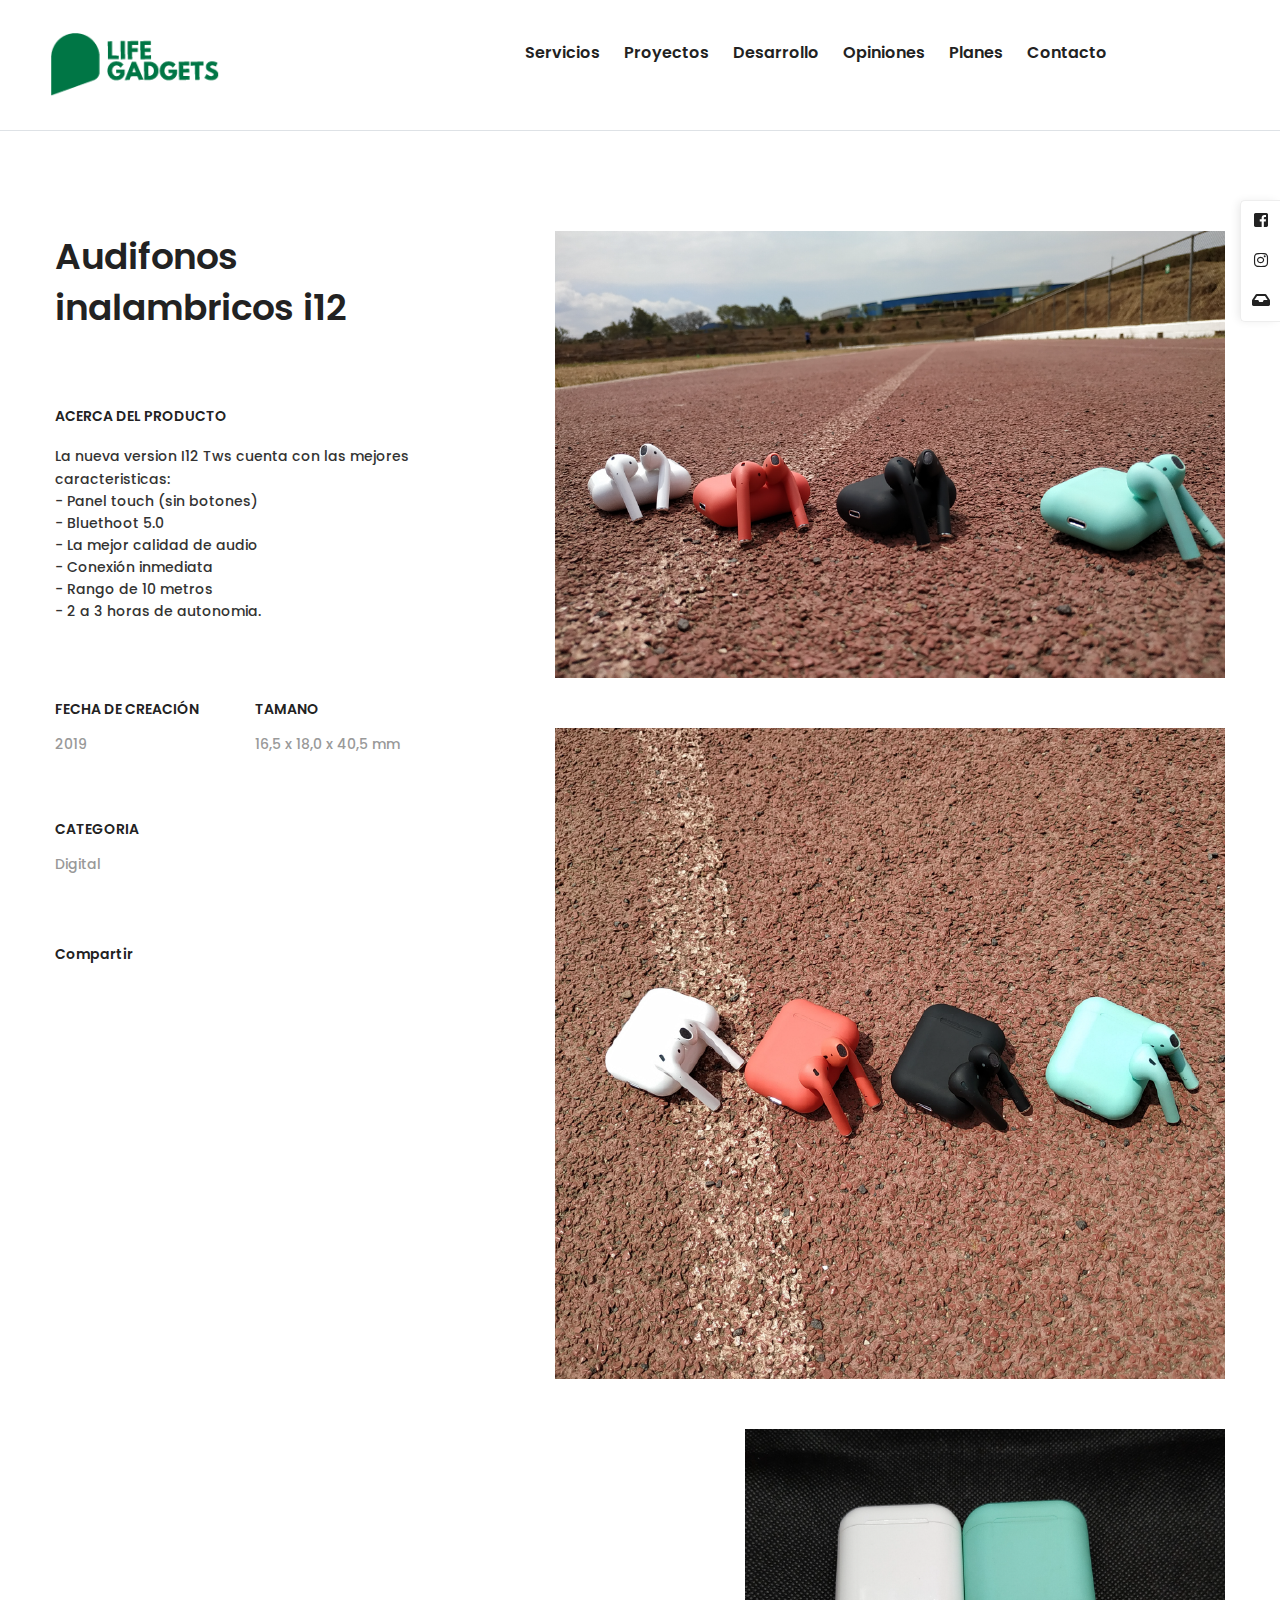
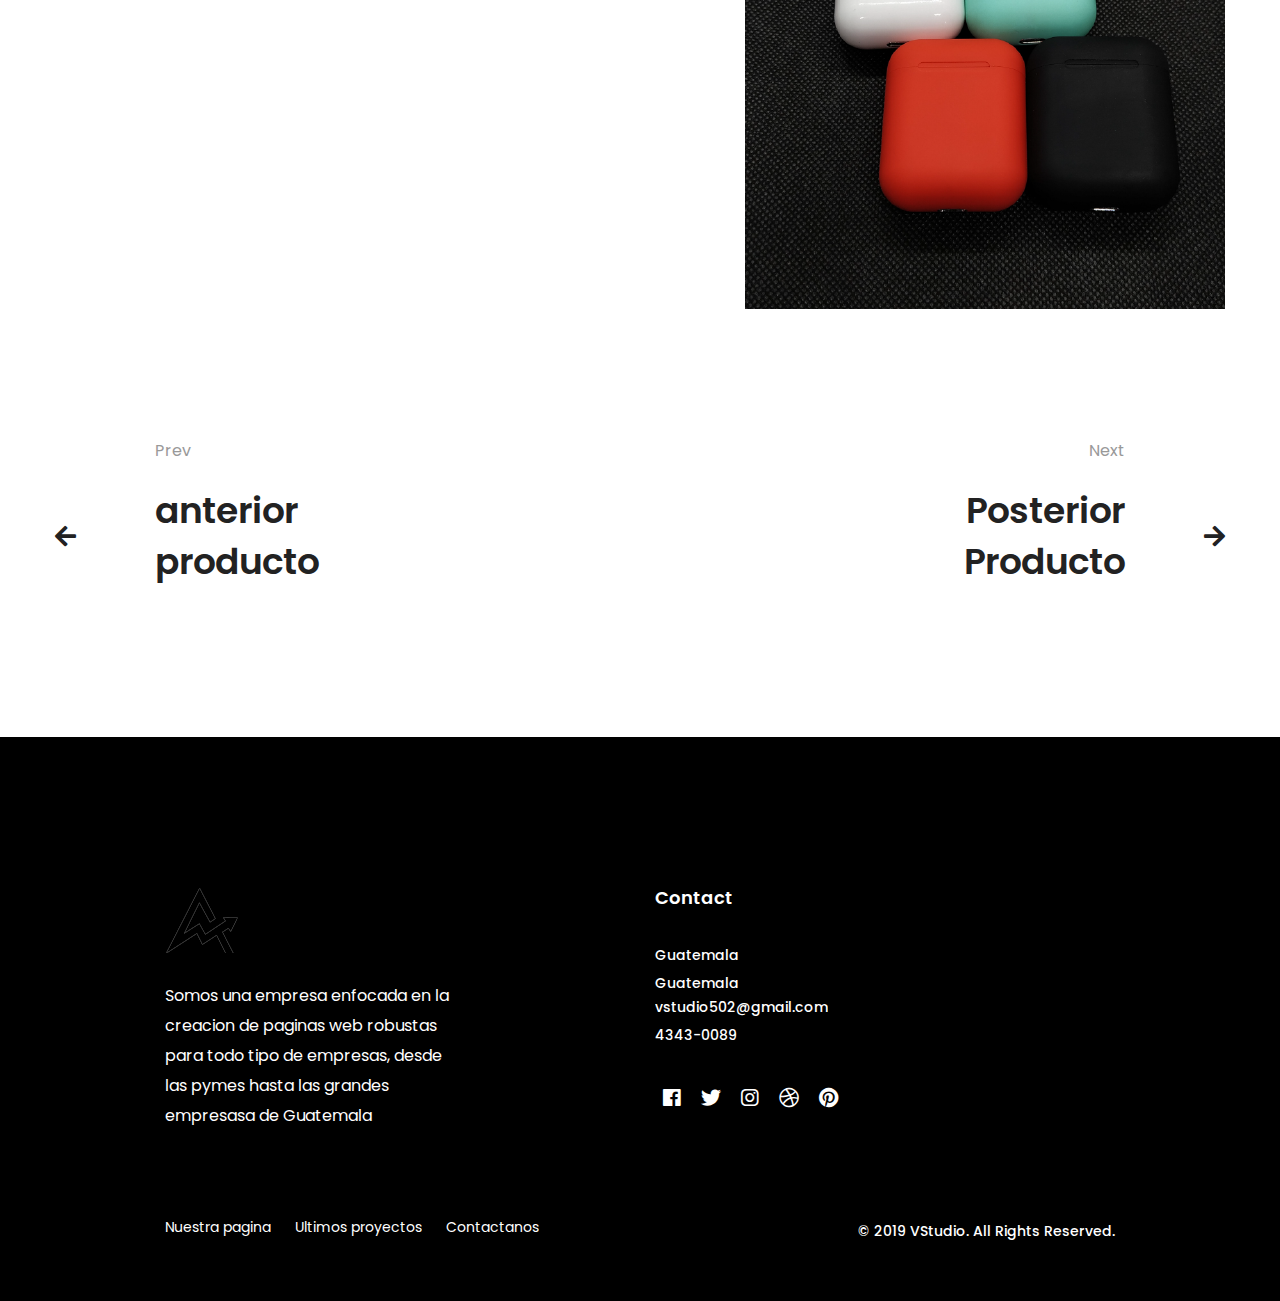
<file: producto1.html>
<!doctype html>
<html class="no-js" lang="zxx">

<head>
    <meta charset="utf-8">
    <meta http-equiv="x-ua-compatible" content="ie=edge">
    <title>LifeGadgets</title>
    <meta name="description" content="">
    <meta name="viewport" content="width=device-width, initial-scale=1, shrink-to-fit=no">

    <!-- Favicon -->
    <link rel="shortcut icon" href="img/favicon.ico" type="image/x-icon">
    <link rel="apple-touch-icon" href="img/icon.png">


    <!-- Plugins -->
    <link rel="stylesheet" href="css/bootstrap.min.css">
    <link rel="stylesheet" href="css/revoulation.css">
    <link rel="stylesheet" href="css/plugins.css">

    <!-- Style Css -->
    <link rel="stylesheet" href="style.css">

    <!-- Custom Styles -->
    <link rel="stylesheet" href="css/custom.css">
</head>

<body class="template-color-1 template-font-1">
    <!--[if lte IE 9]>
    <p class="browserupgrade">You are using an <strong>outdated</strong> browser. Please <a href="https://browsehappy.com/">upgrade your browser</a> to improve your experience and security.</p>
  <![endif]-->

    <!-- Start PReloader -->
    <div id="page-preloader" class="page-loading clearfix">
        <div class="page-load-inner">
            <div class="preloader-wrap">
                <div class="wrap-2">
                    <div class=""> <img src="img/icons/brook-preloader.gif" alt="Brook Preloader"></div>
                </div>
            </div>
        </div>
    </div>
    <!-- End PReloader -->

    <!-- Wrapper -->
    <div id="wrapper" class="wrapper">

              <!-- Header -->
      <header class="br_header header-default b_sex border-bottom black-logo--version haeder-fixed-width haeder-fixed-150 headroom--sticky header-mega-menu clearfix">
            <div class="container-fluid ">
                <div class="row">
                    <div class="col-12">
                        <div class="header__wrapper mr--0">
                            <!-- Header Left -->
                            <div class="header-left">
                                <div class="logo">
                                    <a href="index.html">
                                        <img src="img/logo_header.png" alt="lifegadgets Logo">
                                    </a>
                                </div>
                            </div>
                            <!-- Mainmenu Wrap -->
                            <div class="mainmenu-wrapper d-none d-lg-block">
                                <nav class="page_nav">
                                    <ul class="mainmenu pad-left">
    
                                        <!-- 1.  Mega Menu -->
                                        <li class="lavel-1 slide--megamenu pad-left"><a href="#Servicios"><span>Servicios</span></a>
                                        
                                        </li>
    
                                        <!-- 2.  Mega Menu -->
                                        <li class="lavel-1  slide--megamenu"><a href="#Proyectos"><span>Proyectos</span></a>
                                            
                                        </li>
    
                                        <!-- 3.  Mega Menu -->
                                        <li class="lavel-1 slide-dropdown"><a href="#Desarrollo"><span>Desarrollo</span></a>
    
                                        </li>
    
                                        <!-- 4.  Mega Menu -->
                                        <li class="lavel-1 slide--megamenu"><a href="#Opiniones"><span>Opiniones</span></a>
    
                                        </li>
    
                                        <!-- 5.  Mega Menu -->
                                        <li class="lavel-1 slide--megamenu"><a href="#Planes"><span>Planes</span></a>
                                            
                                        </li>
    
                                        <!-- 6.  Mega Menu -->
                                        <li class="lavel-1 slide--megamenu"><a href="#Contacto"><span>Contacto</span></a>
    
                                        </li>
    
    
                                    </ul>
                                </nav>
                            </div>
                            <!-- Header Right -->
                            <div class="header-right">
                                <!-- Start boton para mobile -->
                                <div class="manu-hamber popup-mobile-click d-block d-lg-none black-version d-block d-xl-none">
                                    <div>
                                        <i></i>
                                    </div>
                                </div>
                                <!-- End boton para mobile -->
                            </div>
                        </div>
                    </div>
                </div>
            </div>
        </header>
        <!--// Header -->
    
        <!-- Start Popup Menu -->
        <div class="popup-mobile-manu popup-mobile-visiable">
            <div class="inner">
                <div class="mobileheader">
                    <div class="logo">
                        <a href="index.html">
                            <img src="img/logo/brook-black.png" alt="Multipurpose">
                        </a>
                    </div>
                    <a class="mobile-close" href="#"></a>
                </div>
                <div class="menu-content">
                    <ul class="menulist object-custom-menu">
                        <li class="has-mega-menu"><a href="#"><span>Home</span></a>
                            
                        </li>
    
                        <li class="has-mega-menu"><a href="#"><span>Pages</span></a>
                            
                        </li>
    
                        <li class="has-mega-menu"><a href="#"><span>Elements</span></a>
                            
                        </li>
    
                        <li class="has-mega-menu"><a href="#"><span>Portfolio</span></a>
    
                        </li>
    
                        <li class="has-mega-menu"><a href="#"><span>Blog</span></a>
                            
                        </li>
    
                        <li class="has-mega-menu"><a href="#"><span>Shop</span></a>
                         
                        </li>
    
                    </ul>
                </div>
            </div>
        </div>
        <!-- End Popup Menu -->
    
            <!-- Start Popup Menu -->
            <div class="popup-mobile-manu popup-mobile-visiable">
                <div class="inner">
                    <div class="mobileheader">
                        <div class="logo">
                            <a href="index.html">
                                <img src="img/logo/life-gadgets.png" alt="Multipurpose">
                            </a>
                        </div>
                        <a class="mobile-close" href="#"></a>
                    </div>
                    <div class="menu-content">
                        <ul class="menulist object-custom-menu">
                            <li class="pad-header"><a href="object-submenu" class="head-color" >Inicio</a></li>
                            <li class="pad-header"><a href="object-submenu" class="head-color">Caracteristicas</a></li>
                            <li class="pad-header"><a href="object-submenu" class="head-color">Productos</a></li>
                            <li class="pad-header"><a href="object-submenu" class="head-color">Testimonios</a></li>
                            <li class="pad-header"><a href="object-submenu" class="head-color">Parte 5</a></li>
    
                           
    
                            
                            
    
                           
                        </ul>
                    </div>
                </div>
            </div>
            <!-- End Popup Menu -->
    

      
        
        

        <!-- Start Toolbar -->
        <div class="demo-option-container">
                <!-- Start Toolbar -->
                <div class="brook__toolbar">
                    <div class="inner">
                        <a class=" hint--bounce hint--left hint--black primary-color-hover-important" href="https://www.facebook.com/lifegadgets.gt"
                            aria-label="Siguenos en Facebook">
                            <i class="fab fa-facebook-square"></i>
                        </a>
                        <a class="hint--bounce hint--left hint--black primary-color-hover-important" target="_blank" href="https://www.instagram.com/lifegadget.gt"
                            aria-label="Siguenos en Instagram">
                            <i class="fab fa-instagram"></i>
                        </a>
                        <a class="hint--bounce hint--left hint--black primary-color-hover-important" target="_blank" href="https://themeforest.net/item/brook-creative-agency-business-html-template/24226512?s_rank=5"
                            aria-label="Comunicate con nosotros">
                            <i class="fas fa-inbox"></i>
                        </a>
                    </div>
                </div>
                <!-- End Toolbar -->
            
        </div>
        <!-- End Toolbar -->

        <!-- Page Conttent -->
        <main class="page-content">

            <!-- Start Portfolio Details -->
            <div class="brook-portfolio-details bg_color--1">
                <div class="container">
                    <div class="row pt--100 pt_md--5 pt_sm--5 pb--80">

                        <!-- Portfolio Left -->
                        <div class="col-lg-4 col-12 order-2 order-lg-1 mt_md--40 mt_sm--40" id="is_stuck_inner">
                            <div class="portfolio-left bk-portfolio-details">
                                <div class="portfolio-main-info">
                                    <h3 class="heading heading-h3 line-height-1-42">Audifonos inalambricos i12</h3>
                                    <div class="portfolio-content mt--75 mb--75 mt_md--40 mb_md--40 mt_sm--40 mb_sm--40">
                                        <h6 class="heading heading-h6">ACERCA DEL PRODUCTO</h6>
                                        <div class="desc mt--20">
                                            <p class="bk_pra">La nueva version I12 Tws cuenta con las mejores caracteristicas: <br>
                                            - Panel touch (sin botones) <br>
                                            - Bluethoot 5.0 <br>
                                            - La mejor calidad de audio <br>
                                            - Conexión inmediata <br>
                                            - Rango de 10 metros <br> 
                                            - 2 a 3 horas de autonomia.</p>
                                        </div>
                                    </div>
                                    <!-- Start Details List -->
                                    <div class="portfolio-details-list">

                                        <div class="details-list">
                                            <label>Fecha de creación</label>
                                            <span>2019</span>
                                        </div>

                                        <div class="details-list">
                                            <label>Tamano</label>
                                            <span>16,5 x 18,0 x 40,5 mm</span>
                                        </div>

                                        <div class="details-list">
                                            <label>Categoria</label>
                                            <span><a href="#">Digital</a></span>
                                        </div>

                                    </div>
                                    <!-- End Details List -->
                                    <!-- Start Portfolio Share -->
                                    <div class="portfolio-share pt--70 pt_md--40 pt_sm--40">
                                        <h6 class="heading heading-h6">Compartir</h6>
                                    </div>
                                </div>
                            </div>
                        </div>
                        <!-- Portfolio Right -->

                        <div class="col-lg-8 col-12 order-1 order-lg-2">
                            <div class="portfolio-right portfolio-details-gallery text-center text-lg-right">

                                <!-- Start Portfolio Image -->
                                <div class="portfolio-image mb--50">
                                    <img src="img/life/im1.png" alt="portfolio">
                                </div>
                                <!-- End Portfolio Image -->

                                <!-- Start Portfolio Image -->
                                <div class="portfolio-image mb--50">
                                    <img src="img/life/im2.png" alt="portfolio">
                                </div>
                                <!-- End Portfolio Image -->

                                <!-- Start Portfolio Image -->
                                <div class="portfolio-image">
                                    <img src="img/life/im3.png" alt="portfolio">
                                </div>
                                <!-- End Portfolio Image -->

                            </div>
                        </div>
                    </div>
                </div>

                <div class="container bg_color--1">
                    <div class="row">
                        <div class="col-lg-12">
                            <!-- Portfolio Nav List -->
                            <div class="portfolio-nav-list pt--50 pb--150 pb_md--80 pb_sm--60 pt_md--5 pt_sm--5">
                                <div class="portfolio-page prev">
                                    <div class="inner">
                                        <a href="#">
                                            <p>Prev</p>
                                            <h3 class="heading heading-h3">anterior <br> producto</h3>
                                        </a>
                                    </div>
                                </div>
                                <div class="portfolio-page next mt_sm--30">
                                    <div class="inner">
                                        <a href="#">
                                            <p>Next</p>
                                            <h3 class="heading heading-h3">Posterior <br> Producto</h3>
                                        </a>
                                    </div>
                                </div>
                            </div>
                            <!-- Portfolio Nav List -->
                        </div>
                    </div>
                </div>
            </div>
            <!-- End Portfolio Details -->

        </main>
        <!--// Page Conttent -->
    </div>

     <!-- Footer -->
     <footer id="bk-footer" class="page-footer bg_color--3 pl--150 pr--150 pl_lg--30 pr_lg--30 pl_md--30 pr_md--30 pl_sm--5 pr_sm--5">
            <!-- Start Footer Top Area -->
            <div class="bk-footer-inner pt--150 pb--30 pt_sm--100">
                <div class="container">
                    <div class="row">

                        <div class="col-lg-6 col-md-12 col-sm-12 col-12">
                            <div class="footer-widget text-var--2">
                                <div class="logo">
                                    <a href="index.html">
                                        <img src="img/life/logo1.png" alt="brook white">
                                    </a>
                                </div>
                                <div class="footer-inner">
                                    <p>Somos una empresa enfocada en la creacion de paginas web robustas
                                        para todo tipo de empresas, desde las pymes hasta las grandes
                                        empresasa de Guatemala
                                        
                                    </p>
                                </div>
                            </div>
                        </div>

                        

                        <div class="col-lg-6 col-md-12 col-sm-12 col-12 mt_md--40 mt_sm--40">
                            <div class="footer-widget text-var--2 menu--contact">
                                <h2 class="widgettitle">Contact</h2>
                                <div class="footer-address">
                                    <div class="bk-hover">
                                        <p>Guatemala <br> Guatemala</p>
                                        <p><a href="#">vstudio502@gmail.com</a></p>
                                        <p><a href="#">4343-0089</a></p>
                                    </div>
                                    <div class="social-share social--transparent text-white">
                                        <a href="#"><i class="fab fa-facebook"></i></a>
                                        <a href="#"><i class="fab fa-twitter"></i></a>
                                        <a href="#"><i class="fab fa-instagram"></i></a>
                                        <a href="#"><i class="fab fa-dribbble"></i></a>
                                        <a href="#"><i class="fab fa-pinterest"></i></a>
                                    </div>
                                </div>
                            </div>
                        </div>

                       

                    </div>
                </div>
            </div>
            <!-- Start Footer Top Area -->

            <!-- Start Copyright Area -->
            <div class="copyright ptb--50 text-var-2">
                <div class="container">
                    <div class="row align-items-center">
                        <div class="col-lg-6 col-md-6 col-sm-12 col-12">
                            <div class="copyright-left text-md-left text-center">
                                <ul class="bk-copyright-menu d-flex bk-hover justify-content-center justify-content-md-start flex-wrap flex-sm-nowrap">
                                    <li><a href="#">Nuestra pagina</a></li>
                                    <li><a href="#">Ultimos proyectos</a></li>
                                    <li><a href="#">Contactanos</a></li>
                                </ul>
                            </div>
                        </div>
                        <div class="col-lg-6 col-md-6 col-sm-12 col-12">
                            <div class="copyright-right text-md-right text-center">
                                <p>© 2019 VStudio. All Rights Reserved.</p>
                            </div>
                        </div>
                    </div>
                </div>
            </div>
            <!-- End Copyright Area -->
        </footer>
        <!--// Footer -->


    <!--// Wrapper -->
    <!-- Js Files -->
    <script src="js/vendor/modernizr-3.6.0.min.js"></script>
    <script src="js/vendor/jquery.min.js"></script>
    <script src="js/popper.min.js"></script>
    <script src="js/bootstrap.min.js"></script>
    <script src="js/plugins.js"></script>
    <script src="js/main.js"></script>

    <!-- REVOLUTION JS FILES -->
    <script src="js/jquery.themepunch.tools.min.js"></script>
    <script src="js/jquery.themepunch.revolution.min.js"></script>

    <!-- SLIDER REVOLUTION 5.0 EXTENSIONS  (Load Extensions only on Local File Systems !  The following part can be removed on Server for On Demand Loading) -->
    <script src="js/revolution.extension.actions.min.js"></script>
    <script src="js/revolution.extension.carousel.min.js"></script>
    <script src="js/revolution.extension.kenburn.min.js"></script>
    <script src="js/revolution.extension.layeranimation.min.js"></script>
    <script src="js/revolution.extension.migration.min.js"></script>
    <script src="js/revolution.extension.navigation.min.js"></script>
    <script src="js/revolution.extension.parallax.min.js"></script>
    <script src="js/revolution.extension.slideanims.min.js"></script>
    <script src="js/revolution.extension.video.min.js"></script>
    <script src="js/revoulation.js"></script>

</body>

</html>
</file>
<file: css/revoulation.css>
/*-----------------------------------------------------------------------------

-	Revolution Slider 5.0 Default Style Settings -

Screen Stylesheet

version:   	5.4.5
date:      	15/05/17
author:		themepunch
email:     	info@themepunch.com
website:   	http://www.themepunch.com
-----------------------------------------------------------------------------*/
#debungcontrolls,.debugtimeline{width:100%;box-sizing:border-box}.rev_column,.rev_column .tp-parallax-wrap,.tp-svg-layer svg{vertical-align:top}#debungcontrolls{z-index:100000;position:fixed;bottom:0;height:auto;background:rgba(0,0,0,.6);padding:10px}.debugtimeline{height:10px;position:relative;margin-bottom:3px;display:none;white-space:nowrap}.debugtimeline:hover{height:15px}.the_timeline_tester{background:#e74c3c;position:absolute;top:0;left:0;height:100%;width:0}.rs-go-fullscreen{position:fixed!important;width:100%!important;height:100%!important;top:0!important;left:0!important;z-index:9999999!important;background:#fff!important}.debugtimeline.tl_slide .the_timeline_tester{background:#f39c12}.debugtimeline.tl_frame .the_timeline_tester{background:#3498db}.debugtimline_txt{color:#fff;font-weight:400;font-size:7px;position:absolute;left:10px;top:0;white-space:nowrap;line-height:10px}.rtl{direction:rtl}@font-face{font-family:revicons;src:url(../fonts/revicons/revicons.eot?5510888);src:url(../fonts/revicons/revicons.eot?5510888#iefix) format('embedded-opentype'),url(../fonts/revicons/revicons.woff?5510888) format('woff'),url(../fonts/revicons/revicons.ttf?5510888) format('truetype'),url(../fonts/revicons/revicons.svg?5510888#revicons) format('svg');font-weight:400;font-style:normal}[class*=" revicon-"]:before,[class^=revicon-]:before{font-family:revicons;font-style:normal;font-weight:400;speak:none;display:inline-block;text-decoration:inherit;width:1em;margin-right:.2em;text-align:center;font-variant:normal;text-transform:none;line-height:1em;margin-left:.2em}.revicon-search-1:before{content:'\e802'}.revicon-pencil-1:before{content:'\e831'}.revicon-picture-1:before{content:'\e803'}.revicon-cancel:before{content:'\e80a'}.revicon-info-circled:before{content:'\e80f'}.revicon-trash:before{content:'\e801'}.revicon-left-dir:before{content:'\e817'}.revicon-right-dir:before{content:'\e818'}.revicon-down-open:before{content:'\e83b'}.revicon-left-open:before{content:'\e819'}.revicon-right-open:before{content:'\e81a'}.revicon-angle-left:before{content:'\e820'}.revicon-angle-right:before{content:'\e81d'}.revicon-left-big:before{content:'\e81f'}.revicon-right-big:before{content:'\e81e'}.revicon-magic:before{content:'\e807'}.revicon-picture:before{content:'\e800'}.revicon-export:before{content:'\e80b'}.revicon-cog:before{content:'\e832'}.revicon-login:before{content:'\e833'}.revicon-logout:before{content:'\e834'}.revicon-video:before{content:'\e805'}.revicon-arrow-combo:before{content:'\e827'}.revicon-left-open-1:before{content:'\e82a'}.revicon-right-open-1:before{content:'\e82b'}.revicon-left-open-mini:before{content:'\e822'}.revicon-right-open-mini:before{content:'\e823'}.revicon-left-open-big:before{content:'\e824'}.revicon-right-open-big:before{content:'\e825'}.revicon-left:before{content:'\e836'}.revicon-right:before{content:'\e826'}.revicon-ccw:before{content:'\e808'}.revicon-arrows-ccw:before{content:'\e806'}.revicon-palette:before{content:'\e829'}.revicon-list-add:before{content:'\e80c'}.revicon-doc:before{content:'\e809'}.revicon-left-open-outline:before{content:'\e82e'}.revicon-left-open-2:before{content:'\e82c'}.revicon-right-open-outline:before{content:'\e82f'}.revicon-right-open-2:before{content:'\e82d'}.revicon-equalizer:before{content:'\e83a'}.revicon-layers-alt:before{content:'\e804'}.revicon-popup:before{content:'\e828'}.rev_slider_wrapper{position:relative;z-index:0;width:100%}.rev_slider{position:relative;overflow:visible}.entry-content .rev_slider a,.rev_slider a{box-shadow:none}.tp-overflow-hidden{overflow:hidden!important}.group_ov_hidden{overflow:hidden}.rev_slider img,.tp-simpleresponsive img{max-width:none!important;transition:none;margin:0;padding:0;border:none}.rev_slider .no-slides-text{font-weight:700;text-align:center;padding-top:80px}.rev_slider>ul,.rev_slider>ul>li,.rev_slider>ul>li:before,.rev_slider_wrapper>ul,.tp-revslider-mainul>li,.tp-revslider-mainul>li:before,.tp-simpleresponsive>ul,.tp-simpleresponsive>ul>li,.tp-simpleresponsive>ul>li:before{list-style:none!important;position:absolute;margin:0!important;padding:0!important;overflow-x:visible;overflow-y:visible;background-image:none;background-position:0 0;text-indent:0;top:0;left:0}.rev_slider>ul>li,.rev_slider>ul>li:before,.tp-revslider-mainul>li,.tp-revslider-mainul>li:before,.tp-simpleresponsive>ul>li,.tp-simpleresponsive>ul>li:before{visibility:hidden}.tp-revslider-mainul,.tp-revslider-slidesli{padding:0!important;margin:0!important;list-style:none!important}.fullscreen-container,.fullwidthbanner-container{padding:0;position:relative}.rev_slider li.tp-revslider-slidesli{position:absolute!important}.tp-caption .rs-untoggled-content{display:block}.tp-caption .rs-toggled-content{display:none}.rs-toggle-content-active.tp-caption .rs-toggled-content{display:block}.rs-toggle-content-active.tp-caption .rs-untoggled-content{display:none}.rev_slider .caption,.rev_slider .tp-caption{position:relative;visibility:hidden;white-space:nowrap;display:block;-webkit-font-smoothing:antialiased!important;z-index:1}.rev_slider .caption,.rev_slider .tp-caption,.tp-simpleresponsive img{-moz-user-select:none;-khtml-user-select:none;-webkit-user-select:none;-o-user-select:none}.rev_slider .tp-mask-wrap .tp-caption,.rev_slider .tp-mask-wrap :last-child,.wpb_text_column .rev_slider .tp-mask-wrap .tp-caption,.wpb_text_column .rev_slider .tp-mask-wrap :last-child{margin-bottom:0}.tp-svg-layer svg{width:100%;height:100%;position:relative}.tp-carousel-wrapper{cursor:url(openhand.cur),move}.tp-carousel-wrapper.dragged{cursor:url(closedhand.cur),move}.tp_inner_padding{box-sizing:border-box;max-height:none!important}.tp-caption.tp-layer-selectable{-moz-user-select:all;-khtml-user-select:all;-webkit-user-select:all;-o-user-select:all}.tp-caption.tp-hidden-caption,.tp-forcenotvisible,.tp-hide-revslider,.tp-parallax-wrap.tp-hidden-caption{visibility:hidden!important;display:none!important}.rev_slider audio,.rev_slider embed,.rev_slider iframe,.rev_slider object,.rev_slider video{max-width:none!important}.tp-element-background{position:absolute;top:0;left:0;width:100%;height:100%;z-index:0}.tp-blockmask,.tp-blockmask_in,.tp-blockmask_out{position:absolute;top:0;left:0;width:100%;height:100%;background:#fff;z-index:1000;transform:scaleX(0) scaleY(0)}.tp-parallax-wrap{transform-style:preserve-3d}.rev_row_zone{position:absolute;width:100%;left:0;box-sizing:border-box;min-height:50px;font-size:0}.rev_column_inner,.rev_slider .tp-caption.rev_row{position:relative;width:100%!important;box-sizing:border-box}.rev_row_zone_top{top:0}.rev_row_zone_middle{top:50%;transform:translateY(-50%)}.rev_row_zone_bottom{bottom:0}.rev_slider .tp-caption.rev_row{display:table;table-layout:fixed;vertical-align:top;height:auto!important;font-size:0}.rev_column{display:table-cell;position:relative;height:auto;box-sizing:border-box;font-size:0}.rev_column_inner{display:block;height:auto!important;white-space:normal!important}.rev_column_bg{width:100%;height:100%;position:absolute;top:0;left:0;z-index:0;box-sizing:border-box;background-clip:content-box;border:0 solid transparent}.tp-caption .backcorner,.tp-caption .backcornertop,.tp-caption .frontcorner,.tp-caption .frontcornertop{height:0;top:0;width:0;position:absolute}.rev_column_inner .tp-loop-wrap,.rev_column_inner .tp-mask-wrap,.rev_column_inner .tp-parallax-wrap{text-align:inherit}.rev_column_inner .tp-mask-wrap{display:inline-block}.rev_column_inner .tp-parallax-wrap,.rev_column_inner .tp-parallax-wrap .tp-loop-wrap,.rev_column_inner .tp-parallax-wrap .tp-mask-wrap{position:relative!important;left:auto!important;top:auto!important;line-height:0}.tp-video-play-button,.tp-video-play-button i{line-height:50px!important;vertical-align:top;text-align:center}.rev_column_inner .rev_layer_in_column,.rev_column_inner .tp-parallax-wrap,.rev_column_inner .tp-parallax-wrap .tp-loop-wrap,.rev_column_inner .tp-parallax-wrap .tp-mask-wrap{vertical-align:top}.rev_break_columns{display:block!important}.rev_break_columns .tp-parallax-wrap.rev_column{display:block!important;width:100%!important}.fullwidthbanner-container{overflow:hidden}.fullwidthbanner-container .fullwidthabanner{width:100%;position:relative}.tp-static-layers{position:absolute;z-index:101;top:0;left:0}.tp-caption .frontcorner{border-left:40px solid transparent;border-right:0 solid transparent;border-top:40px solid #00A8FF;left:-40px}.tp-caption .backcorner{border-left:0 solid transparent;border-right:40px solid transparent;border-bottom:40px solid #00A8FF;right:0}.tp-caption .frontcornertop{border-left:40px solid transparent;border-right:0 solid transparent;border-bottom:40px solid #00A8FF;left:-40px}.tp-caption .backcornertop{border-left:0 solid transparent;border-right:40px solid transparent;border-top:40px solid #00A8FF;right:0}.tp-layer-inner-rotation{position:relative!important}img.tp-slider-alternative-image{width:100%;height:auto}.caption.fullscreenvideo,.rs-background-video-layer,.tp-caption.coverscreenvideo,.tp-caption.fullscreenvideo{width:100%;height:100%;top:0;left:0;position:absolute}.noFilterClass{filter:none!important}.rs-background-video-layer{visibility:hidden;z-index:0}.caption.fullscreenvideo audio,.caption.fullscreenvideo iframe,.caption.fullscreenvideo video,.tp-caption.fullscreenvideo iframe,.tp-caption.fullscreenvideo iframe audio,.tp-caption.fullscreenvideo iframe video{width:100%!important;height:100%!important;display:none}.fullcoveredvideo audio,.fullscreenvideo audio .fullcoveredvideo video,.fullscreenvideo video{background:#000}.fullcoveredvideo .tp-poster{background-position:center center;background-size:cover;width:100%;height:100%;top:0;left:0}.videoisplaying .html5vid .tp-poster{display:none}.tp-video-play-button{background:#000;background:rgba(0,0,0,.3);border-radius:5px;position:absolute;top:50%;left:50%;color:#FFF;margin-top:-25px;margin-left:-25px;cursor:pointer;width:50px;height:50px;box-sizing:border-box;display:inline-block;z-index:4;opacity:0;transition:opacity .3s ease-out!important}.tp-audio-html5 .tp-video-play-button,.tp-hiddenaudio{display:none!important}.tp-caption .html5vid{width:100%!important;height:100%!important}.tp-video-play-button i{width:50px;height:50px;display:inline-block;font-size:40px!important}.rs-fullvideo-cover,.tp-dottedoverlay,.tp-shadowcover{height:100%;top:0;left:0;position:absolute}.tp-caption:hover .tp-video-play-button{opacity:1;display:block}.tp-caption .tp-revstop{display:none;border-left:5px solid #fff!important;border-right:5px solid #fff!important;margin-top:15px!important;line-height:20px!important;vertical-align:top;font-size:25px!important}.tp-seek-bar,.tp-video-button,.tp-volume-bar{outline:0;line-height:12px;margin:0;cursor:pointer}.videoisplaying .revicon-right-dir{display:none}.videoisplaying .tp-revstop{display:inline-block}.videoisplaying .tp-video-play-button{display:none}.fullcoveredvideo .tp-video-play-button{display:none!important}.fullscreenvideo .fullscreenvideo audio,.fullscreenvideo .fullscreenvideo video{object-fit:contain!important}.fullscreenvideo .fullcoveredvideo audio,.fullscreenvideo .fullcoveredvideo video{object-fit:cover!important}.tp-video-controls{position:absolute;bottom:0;left:0;right:0;padding:5px;opacity:0;transition:opacity .3s;background-image:linear-gradient(to bottom,#000 13%,#323232 100%);display:table;max-width:100%;overflow:hidden;box-sizing:border-box}.rev-btn.rev-hiddenicon i,.rev-btn.rev-withicon i{transition:all .2s ease-out!important;font-size:15px}.tp-caption:hover .tp-video-controls{opacity:.9}.tp-video-button{background:rgba(0,0,0,.5);border:0;border-radius:3px;font-size:12px;color:#fff;padding:0}.tp-video-button:hover{cursor:pointer}.tp-video-button-wrap,.tp-video-seek-bar-wrap,.tp-video-vol-bar-wrap{padding:0 5px;display:table-cell;vertical-align:middle}.tp-video-seek-bar-wrap{width:80%}.tp-video-vol-bar-wrap{width:20%}.tp-seek-bar,.tp-volume-bar{width:100%;padding:0}.rs-fullvideo-cover{width:100%;background:0 0;z-index:5}.disabled_lc .tp-video-play-button,.rs-background-video-layer audio::-webkit-media-controls,.rs-background-video-layer video::-webkit-media-controls,.rs-background-video-layer video::-webkit-media-controls-start-playback-button{display:none!important}.tp-audio-html5 .tp-video-controls{opacity:1!important;visibility:visible!important}.tp-dottedoverlay{background-repeat:repeat;width:100%;z-index:3}.tp-dottedoverlay.twoxtwo{background:url(../img/revoulation/gridtile.png)}.tp-dottedoverlay.twoxtwowhite{background:url(../img/revoulation/gridtile_white.png)}.tp-dottedoverlay.threexthree{background:url(../img/revoulation/gridtile_3x3.png)}.tp-dottedoverlay.threexthreewhite{background:url(../img/revoulation/gridtile_3x3_white.png)}.tp-shadowcover{width:100%;background:#fff;z-index:-1}.tp-shadow1{box-shadow:0 10px 6px -6px rgba(0,0,0,.8)}.tp-shadow2:after,.tp-shadow2:before,.tp-shadow3:before,.tp-shadow4:after{z-index:-2;position:absolute;content:"";bottom:10px;left:10px;width:50%;top:85%;max-width:300px;background:0 0;box-shadow:0 15px 10px rgba(0,0,0,.8);transform:rotate(-3deg)}.tp-shadow2:after,.tp-shadow4:after{transform:rotate(3deg);right:10px;left:auto}.tp-shadow5{position:relative;box-shadow:0 1px 4px rgba(0,0,0,.3),0 0 40px rgba(0,0,0,.1) inset}.tp-shadow5:after,.tp-shadow5:before{content:"";position:absolute;z-index:-2;box-shadow:0 0 25px 0 rgba(0,0,0,.6);top:30%;bottom:0;left:20px;right:20px;border-radius:100px/20px}.tp-button{padding:6px 13px 5px;border-radius:3px;height:30px;cursor:pointer;color:#fff!important;text-shadow:0 1px 1px rgba(0,0,0,.6)!important;font-size:15px;line-height:45px!important;font-family:arial,sans-serif;font-weight:700;letter-spacing:-1px;text-decoration:none}.tp-button.big{color:#fff;text-shadow:0 1px 1px rgba(0,0,0,.6);font-weight:700;padding:9px 20px;font-size:19px;line-height:57px!important}.purchase:hover,.tp-button.big:hover,.tp-button:hover{background-position:bottom,15px 11px}.purchase.green,.purchase:hover.green,.tp-button.green,.tp-button:hover.green{background-color:#21a117;box-shadow:0 3px 0 0 #104d0b}.purchase.blue,.purchase:hover.blue,.tp-button.blue,.tp-button:hover.blue{background-color:#1d78cb;box-shadow:0 3px 0 0 #0f3e68}.purchase.red,.purchase:hover.red,.tp-button.red,.tp-button:hover.red{background-color:#cb1d1d;box-shadow:0 3px 0 0 #7c1212}.purchase.orange,.purchase:hover.orange,.tp-button.orange,.tp-button:hover.orange{background-color:#f70;box-shadow:0 3px 0 0 #a34c00}.purchase.darkgrey,.purchase:hover.darkgrey,.tp-button.darkgrey,.tp-button.grey,.tp-button:hover.darkgrey,.tp-button:hover.grey{background-color:#555;box-shadow:0 3px 0 0 #222}.purchase.lightgrey,.purchase:hover.lightgrey,.tp-button.lightgrey,.tp-button:hover.lightgrey{background-color:#888;box-shadow:0 3px 0 0 #555}.rev-btn,.rev-btn:visited{outline:0!important;box-shadow:none!important;text-decoration:none!important;line-height:44px;font-size:17px;font-weight:500;padding:12px 35px;box-sizing:border-box;font-family:Roboto,sans-serif;cursor:pointer}.rev-btn.rev-uppercase,.rev-btn.rev-uppercase:visited{text-transform:uppercase;letter-spacing:1px;font-size:15px;font-weight:900}.rev-btn.rev-withicon i{font-weight:400;position:relative;top:0;margin-left:10px!important}.rev-btn.rev-hiddenicon i{font-weight:400;position:relative;top:0;opacity:0;margin-left:0!important;width:0!important}.rev-btn.rev-hiddenicon:hover i{opacity:1!important;margin-left:10px!important;width:auto!important}.rev-btn.rev-medium,.rev-btn.rev-medium:visited{line-height:36px;font-size:14px;padding:10px 30px}.rev-btn.rev-medium.rev-hiddenicon i,.rev-btn.rev-medium.rev-withicon i{font-size:14px;top:0}.rev-btn.rev-small,.rev-btn.rev-small:visited{line-height:28px;font-size:12px;padding:7px 20px}.rev-btn.rev-small.rev-hiddenicon i,.rev-btn.rev-small.rev-withicon i{font-size:12px;top:0}.rev-maxround{border-radius:30px}.rev-minround{border-radius:3px}.rev-burger{position:relative;width:60px;height:60px;box-sizing:border-box;padding:22px 0 0 14px;border-radius:50%;border:1px solid rgba(51,51,51,.25);-webkit-tap-highlight-color:transparent;cursor:pointer}.rev-burger span{display:block;width:30px;height:3px;background:#333;transition:.7s;pointer-events:none;transform-style:flat!important}.rev-burger.revb-white span,.rev-burger.revb-whitenoborder span{background:#fff}.rev-burger span:nth-child(2){margin:3px 0}#dialog_addbutton .rev-burger:hover :first-child,.open .rev-burger :first-child,.open.rev-burger :first-child{transform:translateY(6px) rotate(-45deg)}#dialog_addbutton .rev-burger:hover :nth-child(2),.open .rev-burger :nth-child(2),.open.rev-burger :nth-child(2){transform:rotate(-45deg);opacity:0}#dialog_addbutton .rev-burger:hover :last-child,.open .rev-burger :last-child,.open.rev-burger :last-child{transform:translateY(-6px) rotate(-135deg)}.rev-burger.revb-white{border:2px solid rgba(255,255,255,.2)}.rev-burger.revb-darknoborder,.rev-burger.revb-whitenoborder{border:0}.rev-burger.revb-darknoborder span{background:#333}.rev-burger.revb-whitefull{background:#fff;border:none}.rev-burger.revb-whitefull span{background:#333}.rev-burger.revb-darkfull{background:#333;border:none}.rev-burger.revb-darkfull span,.rev-scroll-btn.revs-fullwhite{background:#fff}@keyframes rev-ani-mouse{0%{opacity:1;top:29%}15%{opacity:1;top:50%}50%{opacity:0;top:50%}100%{opacity:0;top:29%}}.rev-scroll-btn{display:inline-block;position:relative;left:0;right:0;text-align:center;cursor:pointer;width:35px;height:55px;box-sizing:border-box;border:3px solid #fff;border-radius:23px}.rev-scroll-btn>*{display:inline-block;line-height:18px;font-size:13px;font-weight:400;color:#fff;font-family:proxima-nova,"Helvetica Neue",Helvetica,Arial,sans-serif;letter-spacing:2px}.rev-scroll-btn>.active,.rev-scroll-btn>:focus,.rev-scroll-btn>:hover{color:#fff}.rev-scroll-btn>.active,.rev-scroll-btn>:active,.rev-scroll-btn>:focus,.rev-scroll-btn>:hover{opacity:.8}.rev-scroll-btn.revs-fullwhite span{background:#333}.rev-scroll-btn.revs-fulldark{background:#333;border:none}.rev-scroll-btn.revs-fulldark span,.tp-bullet{background:#fff}.rev-scroll-btn span{position:absolute;display:block;top:29%;left:50%;width:8px;height:8px;margin:-4px 0 0 -4px;background:#fff;border-radius:50%;animation:rev-ani-mouse 2.5s linear infinite}.rev-scroll-btn.revs-dark{border-color:#333}.rev-scroll-btn.revs-dark span{background:#333}.rev-control-btn{position:relative;display:inline-block;z-index:5;color:#FFF;font-size:20px;line-height:60px;font-weight:400;font-style:normal;font-family:Raleway;text-decoration:none;text-align:center;background-color:#000;border-radius:50px;text-shadow:none;background-color:rgba(0,0,0,.5);width:60px;height:60px;box-sizing:border-box;cursor:pointer}.rev-cbutton-dark-sr,.rev-cbutton-light-sr{border-radius:3px}.rev-cbutton-light,.rev-cbutton-light-sr{color:#333;background-color:rgba(255,255,255,.75)}.rev-sbutton{line-height:37px;width:37px;height:37px}.rev-sbutton-blue{background-color:#3B5998}.rev-sbutton-lightblue{background-color:#00A0D1}.rev-sbutton-red{background-color:#DD4B39}.tp-bannertimer{visibility:hidden;width:100%;height:5px;background:#000;background:rgba(0,0,0,.15);position:absolute;z-index:200;top:0}.tp-bannertimer.tp-bottom{top:auto;bottom:0!important;height:5px}.tp-caption img{background:0 0;-ms-filter:"progid:DXImageTransform.Microsoft.gradient(startColorstr=#00FFFFFF,endColorstr=#00FFFFFF)";filter:progid:DXImageTransform.Microsoft.gradient(startColorstr=#00FFFFFF, endColorstr=#00FFFFFF);zoom:1}.caption.slidelink a div,.tp-caption.slidelink a div{width:3000px;height:1500px;background:url(../img/revoulation/coloredbg.png)}.tp-caption.slidelink a span{background:url(../img/revoulation/coloredbg.png)}.tp-loader.spinner0,.tp-loader.spinner5{background-image:url(../img/revoulation/loader.gif);background-repeat:no-repeat}.tp-shape{width:100%;height:100%}.tp-caption .rs-starring{display:inline-block}.tp-caption .rs-starring .star-rating{float:none;display:inline-block;vertical-align:top;color:#FFC321!important}.tp-caption .rs-starring .star-rating,.tp-caption .rs-starring-page .star-rating{position:relative;height:1em;width:5.4em;font-family:star;font-size:1em!important}.tp-loader.spinner0,.tp-loader.spinner1{width:40px;height:40px;margin-top:-20px;margin-left:-20px;animation:tp-rotateplane 1.2s infinite ease-in-out;background-color:#fff;border-radius:3px;box-shadow:0 0 20px 0 rgba(0,0,0,.15)}.tp-caption .rs-starring .star-rating:before,.tp-caption .rs-starring-page .star-rating:before{content:"\73\73\73\73\73";color:#E0DADF;float:left;top:0;left:0;position:absolute}.tp-caption .rs-starring .star-rating span{overflow:hidden;float:left;top:0;left:0;position:absolute;padding-top:1.5em;font-size:1em!important}.tp-caption .rs-starring .star-rating span:before{content:"\53\53\53\53\53";top:0;position:absolute;left:0}.tp-loader{top:50%;left:50%;z-index:1;position:absolute}.tp-loader.spinner0{background-position:center center}.tp-loader.spinner5{background-position:10px 10px;background-color:#fff;margin:-22px;width:44px;height:44px;border-radius:3px}@keyframes tp-rotateplane{0%{transform:perspective(120px) rotateX(0) rotateY(0)}50%{transform:perspective(120px) rotateX(-180.1deg) rotateY(0)}100%{transform:perspective(120px) rotateX(-180deg) rotateY(-179.9deg)}}.tp-loader.spinner2{width:40px;height:40px;margin-top:-20px;margin-left:-20px;background-color:red;box-shadow:0 0 20px 0 rgba(0,0,0,.15);border-radius:100%;animation:tp-scaleout 1s infinite ease-in-out}@keyframes tp-scaleout{0%{transform:scale(0)}100%{transform:scale(1);opacity:0}}.tp-loader.spinner3{margin:-9px 0 0 -35px;width:70px;text-align:center}.tp-loader.spinner3 .bounce1,.tp-loader.spinner3 .bounce2,.tp-loader.spinner3 .bounce3{width:18px;height:18px;background-color:#fff;box-shadow:0 0 20px 0 rgba(0,0,0,.15);border-radius:100%;display:inline-block;animation:tp-bouncedelay 1.4s infinite ease-in-out;animation-fill-mode:both}.tp-loader.spinner3 .bounce1{animation-delay:-.32s}.tp-loader.spinner3 .bounce2{animation-delay:-.16s}@keyframes tp-bouncedelay{0%,100%,80%{transform:scale(0)}40%{transform:scale(1)}}.tp-loader.spinner4{margin:-20px 0 0 -20px;width:40px;height:40px;text-align:center;animation:tp-rotate 2s infinite linear}.tp-loader.spinner4 .dot1,.tp-loader.spinner4 .dot2{width:60%;height:60%;display:inline-block;position:absolute;top:0;background-color:#fff;border-radius:100%;animation:tp-bounce 2s infinite ease-in-out;box-shadow:0 0 20px 0 rgba(0,0,0,.15)}.tp-loader.spinner4 .dot2{top:auto;bottom:0;animation-delay:-1s}@keyframes tp-rotate{100%{transform:rotate(360deg)}}@keyframes tp-bounce{0%,100%{transform:scale(0)}50%{transform:scale(1)}}.tp-bullets.navbar,.tp-tabs.navbar,.tp-thumbs.navbar{border:none;min-height:0;margin:0;border-radius:0}.tp-bullets,.tp-tabs,.tp-thumbs{position:absolute;display:block;z-index:1000;top:0;left:0}.tp-tab,.tp-thumb{cursor:pointer;position:absolute;opacity:.5;box-sizing:border-box}.tp-arr-imgholder,.tp-tab-image,.tp-thumb-image,.tp-videoposter{background-position:center center;background-size:cover;width:100%;height:100%;display:block;position:absolute;top:0;left:0}.tp-tab.selected,.tp-tab:hover,.tp-thumb.selected,.tp-thumb:hover{opacity:1}.tp-tab-mask,.tp-thumb-mask{box-sizing:border-box!important}.tp-tabs,.tp-thumbs{box-sizing:content-box!important}.tp-bullet{width:15px;height:15px;position:absolute;background:rgba(255,255,255,.3);cursor:pointer}.tp-bullet.selected,.tp-bullet:hover{background:#fff}.tparrows{cursor:pointer;background:#000;background:rgba(0,0,0,.5);width:40px;height:40px;position:absolute;display:block;z-index:1000}.tparrows:hover{background:#000}.tparrows:before{font-family:revicons;font-size:15px;color:#fff;display:block;line-height:40px;text-align:center}.hginfo,.hglayerinfo{font-size:12px;font-weight:600}.tparrows.tp-leftarrow:before{content:'\e824'}.tparrows.tp-rightarrow:before{content:'\e825'}body.rtl .tp-kbimg{left:0!important}.dddwrappershadow{box-shadow:0 45px 100px rgba(0,0,0,.4)}.hglayerinfo{position:fixed;bottom:0;left:0;color:#FFF;line-height:20px;background:rgba(0,0,0,.75);padding:5px 10px;z-index:2000;white-space:normal}.helpgrid,.hginfo{position:absolute}.hginfo{top:-2px;left:-2px;color:#e74c3c;background:#000;padding:2px 5px}.indebugmode .tp-caption:hover{border:1px dashed #c0392b!important}.helpgrid{border:2px dashed #c0392b;top:0;left:0;z-index:0}#revsliderlogloglog{padding:15px;color:#fff;position:fixed;top:0;left:0;width:200px;height:150px;background:rgba(0,0,0,.7);z-index:100000;font-size:10px;overflow:scroll}.aden{filter:hue-rotate(-20deg) contrast(.9) saturate(.85) brightness(1.2)}.aden::after{background:linear-gradient(to right,rgba(66,10,14,.2),transparent);mix-blend-mode:darken}.perpetua::after,.reyes::after{mix-blend-mode:soft-light;opacity:.5}.inkwell{filter:sepia(.3) contrast(1.1) brightness(1.1) grayscale(1)}.perpetua::after{background:linear-gradient(to bottom,#005b9a,#e6c13d)}.reyes{filter:sepia(.22) brightness(1.1) contrast(.85) saturate(.75)}.reyes::after{background:#efcdad}.gingham{filter:brightness(1.05) hue-rotate(-10deg)}.gingham::after{background:linear-gradient(to right,rgba(66,10,14,.2),transparent);mix-blend-mode:darken}.toaster{filter:contrast(1.5) brightness(.9)}.toaster::after{background:radial-gradient(circle,#804e0f,#3b003b);mix-blend-mode:screen}.walden{filter:brightness(1.1) hue-rotate(-10deg) sepia(.3) saturate(1.6)}.walden::after{background:#04c;mix-blend-mode:screen;opacity:.3}.hudson{filter:brightness(1.2) contrast(.9) saturate(1.1)}.hudson::after{background:radial-gradient(circle,#a6b1ff 50%,#342134);mix-blend-mode:multiply;opacity:.5}.earlybird{filter:contrast(.9) sepia(.2)}.earlybird::after{background:radial-gradient(circle,#d0ba8e 20%,#360309 85%,#1d0210 100%);mix-blend-mode:overlay}.mayfair{filter:contrast(1.1) saturate(1.1)}.mayfair::after{background:radial-gradient(circle at 40% 40%,rgba(255,255,255,.8),rgba(255,200,200,.6),#111 60%);mix-blend-mode:overlay;opacity:.4}.lofi{filter:saturate(1.1) contrast(1.5)}.lofi::after{background:radial-gradient(circle,transparent 70%,#222 150%);mix-blend-mode:multiply}._1977{filter:contrast(1.1) brightness(1.1) saturate(1.3)}._1977:after{background:rgba(243,106,188,.3);mix-blend-mode:screen}.brooklyn{filter:contrast(.9) brightness(1.1)}.brooklyn::after{background:radial-gradient(circle,rgba(168,223,193,.4) 70%,#c4b7c8);mix-blend-mode:overlay}.xpro2{filter:sepia(.3)}.xpro2::after{background:radial-gradient(circle,#e6e7e0 40%,rgba(43,42,161,.6) 110%);mix-blend-mode:color-burn}.nashville{filter:sepia(.2) contrast(1.2) brightness(1.05) saturate(1.2)}.nashville::after{background:rgba(0,70,150,.4);mix-blend-mode:lighten}.nashville::before{background:rgba(247,176,153,.56);mix-blend-mode:darken}.lark{filter:contrast(.9)}.lark::after{background:rgba(242,242,242,.8);mix-blend-mode:darken}.lark::before{background:#22253f;mix-blend-mode:color-dodge}.moon{filter:grayscale(1) contrast(1.1) brightness(1.1)}.moon::before{background:#a0a0a0;mix-blend-mode:soft-light}.moon::after{background:#383838;mix-blend-mode:lighten}.clarendon{filter:contrast(1.2) saturate(1.35)}.clarendon:before{background:rgba(127,187,227,.2);mix-blend-mode:overlay}.willow{filter:grayscale(.5) contrast(.95) brightness(.9)}.willow::before{background-color:radial-gradient(40%,circle,#d4a9af 55%,#000 150%);mix-blend-mode:overlay}.willow::after{background-color:#d8cdcb;mix-blend-mode:color}.rise{filter:brightness(1.05) sepia(.2) contrast(.9) saturate(.9)}.rise::after{background:radial-gradient(circle,rgba(232,197,152,.8),transparent 90%);mix-blend-mode:overlay;opacity:.6}.rise::before{background:radial-gradient(circle,rgba(236,205,169,.15) 55%,rgba(50,30,7,.4));mix-blend-mode:multiply}._1977:after,._1977:before,.aden:after,.aden:before,.brooklyn:after,.brooklyn:before,.clarendon:after,.clarendon:before,.earlybird:after,.earlybird:before,.gingham:after,.gingham:before,.hudson:after,.hudson:before,.inkwell:after,.inkwell:before,.lark:after,.lark:before,.lofi:after,.lofi:before,.mayfair:after,.mayfair:before,.moon:after,.moon:before,.nashville:after,.nashville:before,.perpetua:after,.perpetua:before,.reyes:after,.reyes:before,.rise:after,.rise:before,.slumber:after,.slumber:before,.toaster:after,.toaster:before,.walden:after,.walden:before,.willow:after,.willow:before,.xpro2:after,.xpro2:before{content:'';display:block;height:100%;width:100%;top:0;left:0;position:absolute;pointer-events:none}._1977,.aden,.brooklyn,.clarendon,.earlybird,.gingham,.hudson,.inkwell,.lark,.lofi,.mayfair,.moon,.nashville,.perpetua,.reyes,.rise,.slumber,.toaster,.walden,.willow,.xpro2{position:relative}._1977 img,.aden img,.brooklyn img,.clarendon img,.earlybird img,.gingham img,.hudson img,.inkwell img,.lark img,.lofi img,.mayfair img,.moon img,.nashville img,.perpetua img,.reyes img,.rise img,.slumber img,.toaster img,.walden img,.willow img,.xpro2 img{width:100%;z-index:1}._1977:before,.aden:before,.brooklyn:before,.clarendon:before,.earlybird:before,.gingham:before,.hudson:before,.inkwell:before,.lark:before,.lofi:before,.mayfair:before,.moon:before,.nashville:before,.perpetua:before,.reyes:before,.rise:before,.slumber:before,.toaster:before,.walden:before,.willow:before,.xpro2:before{z-index:2}._1977:after,.aden:after,.brooklyn:after,.clarendon:after,.earlybird:after,.gingham:after,.hudson:after,.inkwell:after,.lark:after,.lofi:after,.mayfair:after,.moon:after,.nashville:after,.perpetua:after,.reyes:after,.rise:after,.slumber:after,.toaster:after,.walden:after,.willow:after,.xpro2:after{z-index:3}.slumber{filter:saturate(.66) brightness(1.05)}.slumber::after{background:rgba(125,105,24,.5);mix-blend-mode:soft-light}.slumber::before{background:rgba(69,41,12,.4);mix-blend-mode:lighten}.tp-kbimg-wrap:after,.tp-kbimg-wrap:before{height:500%;width:500%}






/* ==========================
    Business 
===============================*/
#rev_slider_1_1 .brook .tp-bullet {
    display: inline-block;
    vertical-align: top;
    font-family: 'Poppins';
    font-size: 18px;
    font-weight: 600;
    text-align: center;
    color: #fff;
    background: transparent;
    width: 22px;
    height: 31px;
    position: relative;
    overflow: hidden;
    z-index: 1
}
#rev_slider_1_1 .tp-caption{
    font-family:  'louis_george_caferegular';
}

#rev_slider_1_1 h6.tp-caption {
    font-family: 'Poppins', sans-serif;
}



#rev_slider_1_1 .brook .tp-bullet:after {
    content: '';
    width: 0;
    height: 2px;
    bottom: 0;
    position: absolute;
    left: auto;
    right: 0;
    z-index: -1;
    transition: width .6s cubic-bezier(.25, .8, .25, 1) 0s;
    background: #fff
}

#rev_slider_1_1 .brook .tp-bullet:hover:after,
#rev_slider_1_1 .brook .tp-bullet.selected:after {
    width: 100%;
    left: 0;
    right: auto
}







/*===============================
    Digital Agency 
=================================*/

#rev_slider_2_1 .tp-caption{
    font-family: 'louis_george_caferegular';
}

#rev_slider_2_1 .tp-caption.rev-btn{
    font-family: 'Poppins', sans-serif;
    font-weight: 500;
    transition: 0.5s !important;
}


#rev_slider_2_1 .brook .tp-bullet {
    display: inline-block;
    vertical-align: top;
    font-family: 'Poppins';
    font-size: 18px;
    font-weight: 600;
    text-align: center;
    color: #fff;
    background: transparent;
    width: 22px;
    height: 31px;
    position: relative;
    overflow: hidden;
    z-index: 1
}

#rev_slider_2_1 .brook .tp-bullet:after {
    content: '';
    width: 0;
    height: 2px;
    bottom: 0;
    position: absolute;
    left: auto;
    right: 0;
    z-index: -1;
    transition: width .6s cubic-bezier(.25, .8, .25, 1) 0s;
    background: #fff
}

#rev_slider_2_1 .brook .tp-bullet:hover:after,
#rev_slider_2_1 .brook .tp-bullet.selected:after {
    width: 100%;
    left: 0;
    right: auto
}


/*===============================
    Creative Agency 
=================================*/

#rev_slider_3_1_wrapper .tp-loader.spinner3 {
    background-color: #FFFFFF !important;
}


#rev_slider_3_1 .tp-caption{
    font-family: 'Montserrat', sans-serif;
}

#rev_slider_3_1 .tp-caption .secondary-font{
    font-family: 'Playfair Display', serif;
}


/*===============================
    Design Studio 
=================================*/


#rev_slider_4_1_wrapper .tp-loader.spinner3 {
    background-color: #FFFFFF !important;
}

@media only screen and (max-width: 767px) {

    #rev_slider_4_1_wrapper .rev_slider .tp-caption.slider-h1 {
        font-size: 42px !important;
        line-height: 51px !important;
    
    }




}



/*===============================
    Architecture Home
=================================*/

#rev_slider_5_1 .tp-caption{
    font-family: 'Montserrat', sans-serif;
}

#rev_slider_5_1 .tp-caption .secondary-font{
    font-family: 'Playfair Display', serif;
}


#rev_slider_5_1 .brook-03 .tp-bullet {
    display: inline-block;
    vertical-align: top;
    font-family: 'poppins';
    font-size: 18px;
    font-weight: 600;
    text-align: center;
    color: rgba(0, 16, 41, 0.34);
    background: transparent;
    width: 22px;
    height: 31px;
    position: relative;
    overflow: hidden;
    z-index: 1
}

#rev_slider_5_1 .brook-03 .tp-bullet:after {
    content: '';
    width: 0;
    height: 2px;
    bottom: 0;
    position: absolute;
    left: auto;
    right: 0;
    z-index: -1;
    transition: width .6s cubic-bezier(.25, .8, .25, 1) 0s;
    background: #001029
}

#rev_slider_5_1 .brook-03 .tp-bullet:hover:after {
    width: 100%;
    left: 0;
    right: auto
}

#rev_slider_5_1 .brook-03 .tp-bullet:hover,
#rev_slider_5_1 .brook-03 .tp-bullet.selected {
    color: #001029
}




/*===============================
    Expert Home
=================================*/

#rev_slider_6_1_wrapper .tp-loader.spinner3 {
    background-color: #FFFFFF !important;
}


.rev_slider_6_1 .contact-us .rs-looped.rs-wave {
    font-family: 'Permanent Marker', cursive;
    color: #FFFFFF !important;
}







/*===============================
    Minimal Agency Home
=================================*/


#rev_slider_7_1 .tp-caption{
    font-family: 'Montserrat', sans-serif;
}

#rev_slider_7_1 .tp-caption.secondary-font{
    font-family: 'Playfair Display', serif;
}


#rev_slider_7_1 .uranus.tparrows {
    width: 50px;
    height: 50px;
    background: rgba(255, 255, 255, 0)
}

#rev_slider_7_1 .uranus.tparrows:before {
    width: 50px;
    height: 50px;
    line-height: 50px;
    font-size: 40px;
    transition: all 0.3s;
    -webkit-transition: all 0.3s
}

#rev_slider_7_1 .uranus.tparrows:hover:before {
    opacity: 0.75
}

.brook-02 .tp-bullet {
    position: relative;
    width: 20px;
    height: 22px;
    font-weight: 600;
    font-size: 16px;
    color: #222;
    background: none !important;
    box-sizing: border-box;
    text-align: center;
    padding: 0 3px
}

.brook-02 .tp-bullet .title {
    display: block;
    position: absolute;
    right: 100%;
    top: 0;
    font-size: 14px;
    padding-right: 64px;
    visibility: hidden;
    opacity: 0;
    width: 200px;
    text-align: right
}

.brook-02 .tp-bullet .title:after {
    content: '';
    position: absolute;
    top: 10px;
    right: 0;
    width: 50px;
    height: 2px;
    background: #e2e2e2
}


.brook-02 .tp-bullet:hover .title,
.brook-02 .tp-bullet.selected .title {
    visibility: visible;
    opacity: 1
}




/*===============================
    Authentic Studio Home
=================================*/

#rev_slider_8_1 .tp-caption{
    font-family: 'louis_george_caferegular';
}

#rev_slider_8_1 .tp-caption.body-font{
    font-family: 'Poppins', sans-serif;
}


#rev_slider_8_1 .brook .tp-bullet {
    display: inline-block;
    vertical-align: top;
    font-family: 'Poppins';
    font-size: 18px;
    font-weight: 600;
    text-align: center;
    color: #fff;
    background: transparent;
    width: 22px;
    height: 31px;
    position: relative;
    overflow: hidden;
    z-index: 1
}

#rev_slider_8_1 .brook .tp-bullet:after {
    content: '';
    width: 0;
    height: 2px;
    bottom: 0;
    position: absolute;
    left: auto;
    right: 0;
    z-index: -1;
    transition: width .6s cubic-bezier(.25, .8, .25, 1) 0s;
    background: #fff
}

#rev_slider_8_1 .brook .tp-bullet:hover:after,
#rev_slider_8_1 .brook .tp-bullet.selected:after {
    width: 100%;
    left: 0;
    right: auto
}





/*===============================
    One Pege Slider
=================================*/

#rev_slider_12_1_wrapper .tp-loader.spinner3 {
    background-color: #FFFFFF !important;
}



/*===============================
    LAnding Slider
=================================*/

#rev_slider_13_1_wrapper .tp-loader.spinner3 {
    background-color: #FFFFFF !important;
}

#rev_slider_13_1_wrapper .tp-caption{
    font-family: 'Poppins', sans-serif;
}



/*===============================
    Home Service Slider
=================================*/

#rev_slider_15_1 .uranus.tparrows {
    width: 50px;
    height: 50px;
    background: rgba(255, 255, 255, 0)
}

#rev_slider_15_1 .uranus.tparrows:before {
    width: 50px;
    height: 50px;
    line-height: 50px;
    font-size: 40px;
    transition: all 0.3s;
    -webkit-transition: all 0.3s
}

#rev_slider_15_1 .uranus.tparrows:hover:before {
    opacity: 0.75
}






/*===============================
    Home Expert
=================================*/

.rev_slider_6_1 .tp-caption.rev-btn i{
    background: #FFFFFF;
    width: 52px;
    display: inline-block;
    height: 52px;
    color: #222222;
    line-height: 50px;
    transition: 0.5s;
}

.rev_slider_6_1 .tp-caption.rev-btn i:hover{
    background: #222222;
    color: #fff;
}

.rev_slider_6_1 .tp-caption.rs-hover-ready{
    color: #fff;
}


/*===============================
    Home Preview
=================================*/

#rev_slider_20_1_wrapper .tp-loader.spinner3 {
    background-color: #FFFFFF !important;
}

/*===============================
    Home Preview 2
=================================*/
.custom.tparrows {
    cursor: pointer;
    background: #000;
    background: rgba(0, 0, 0, 0.5);
    width: 40px;
    height: 40px;
    position: absolute;
    display: block;
    z-index: 100
}

.custom.tparrows:hover {
    background: #000
}

.custom.tparrows:before {
    font-family: "revicons";
    font-size: 15px;
    color: #fff;
    display: block;
    line-height: 40px;
    text-align: center
}

.custom.tparrows.tp-leftarrow:before {
    content: "\e824"
}

.custom.tparrows.tp-rightarrow:before {
    content: "\e825"
}
</file>
<file: css/plugins.css>
/*********************************************************************************

	Template Name: Template Full Name Here
	Description: A perfect template to build beautiful and unique medical websites. It comes with nice and clean design.
	Version: 1.0

	Note: This is plugins css.

**********************************************************************************/


@import '../fonts/fontawesome-free/css/all.css';
@import 'meanmenu.css';
@import 'slick.min.css';
@import 'ionicons.css';
@import 'cerebrisans.css';
@import 'comic_sans_ms.css';
@import 'lauis.css';
@import 'swiper.css';
@import 'linea-font.css';
@import 'count-flip.css';
@import 'animation.css';
@import 'lightbox.css';
@import 'justify.css';
@import 'animated-text.css';
@import 'jquery-ui.css';
@import 'plyr.css';
</file>
